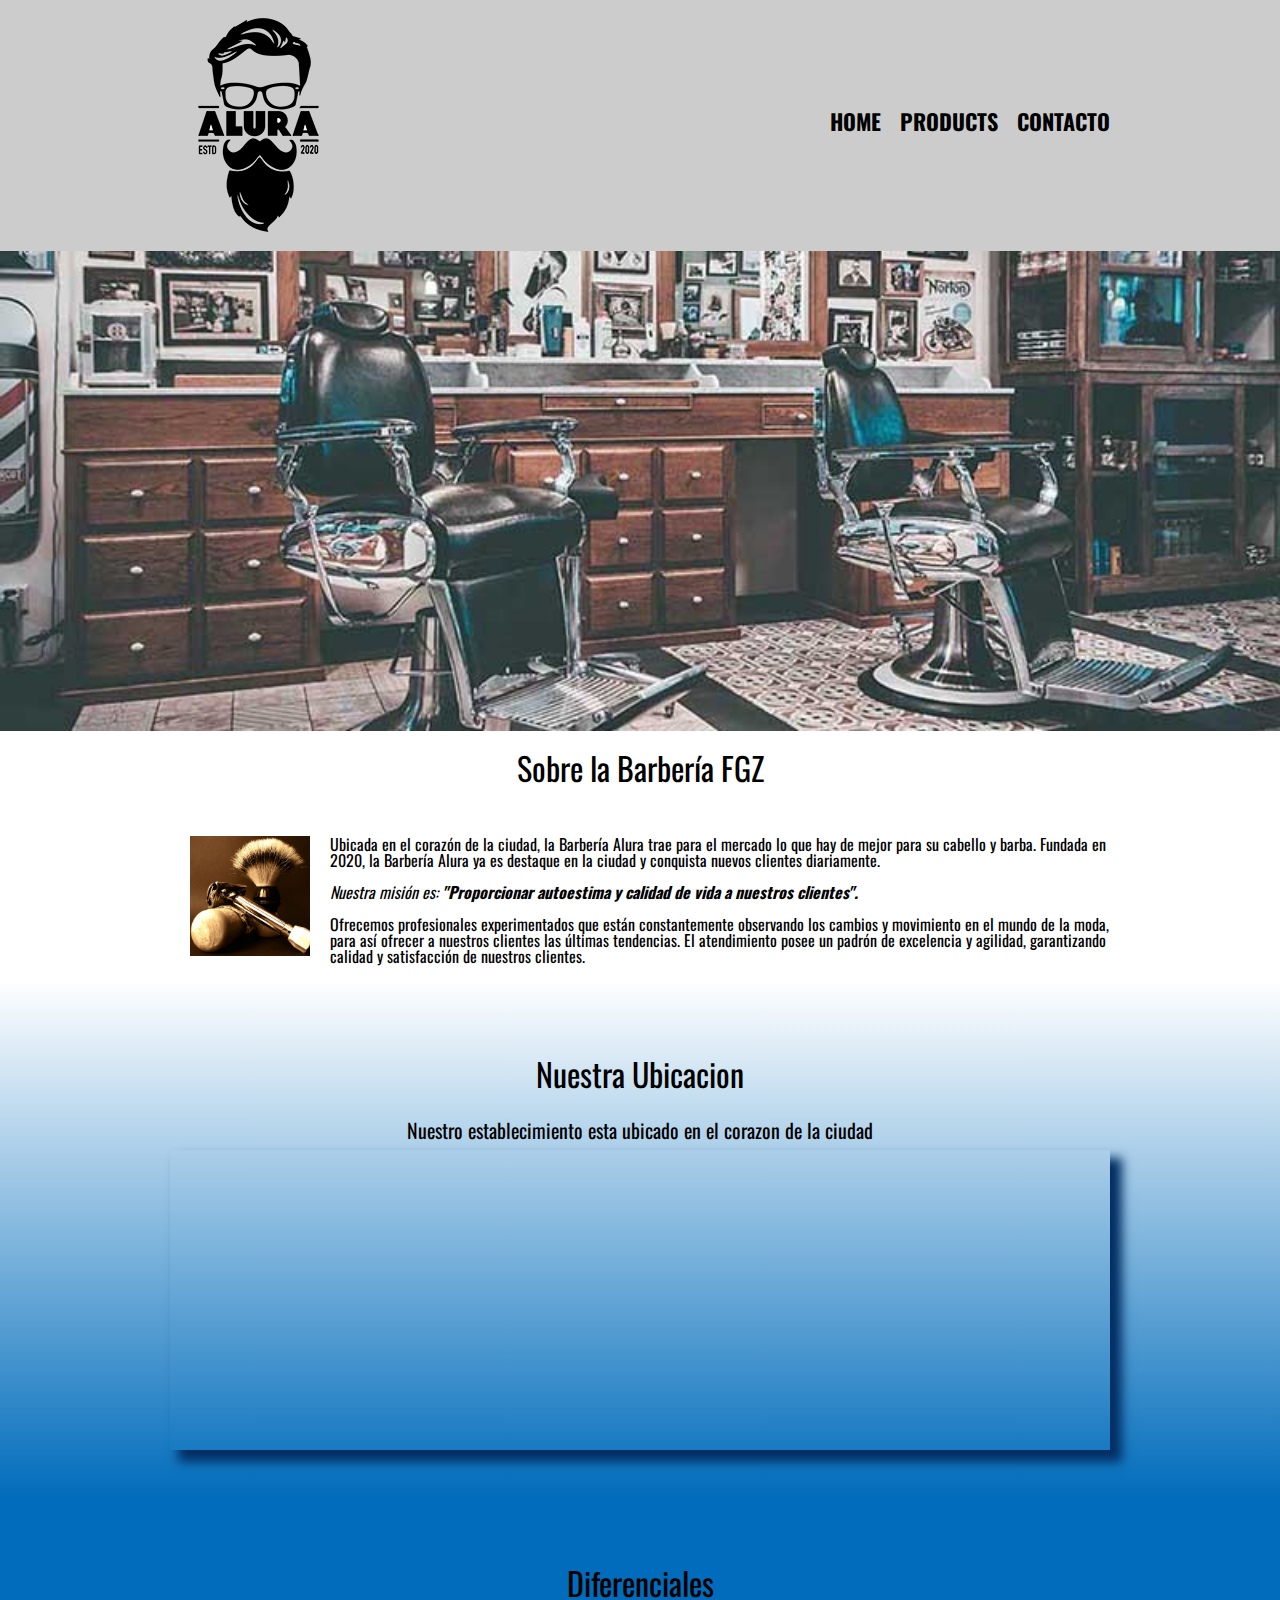
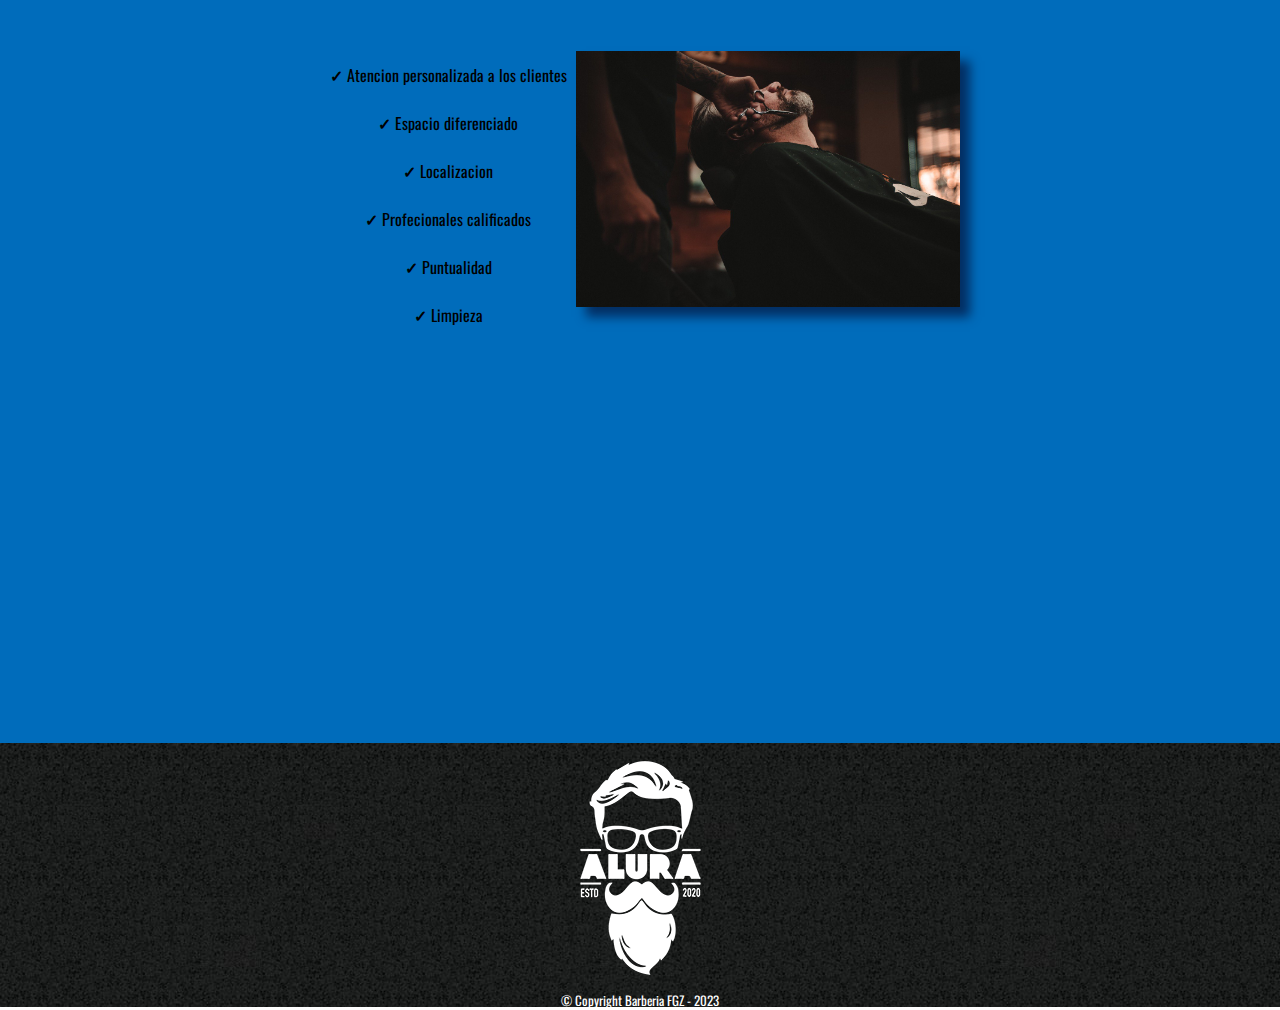
<file: index.html>
<!DOCTYPE html>

<html lang="es"> <!--lang="" Declara el idioma de la pagina"-->

    <head>

        <meta charset="UTF-8"> <!--Aqui se declara como debe leer los caracteres el navegador-->
        <meta name="viewport" content="width=device-width"> <!--Para que el navegador adapte la pagina a la pantalla (Tambien se debe editar en el CSS)-->

        <title>Barberia</title>

        <link rel="stylesheet" href="style.css">
        <link rel="stylesheet" href="reset.css">

        <!--Fuentes de pagina-->
        <link rel="preconnect" href="https://fonts.googleapis.com">
        <link rel="preconnect" href="https://fonts.gstatic.com" crossorigin>
        <link href="https://fonts.googleapis.com/css2?family=Oswald:wght@300&display=swap" rel="stylesheet">

    </head>

   
    <body id="body">
        <header id="header">
            <div class="caja">
                <h1><img src="Imagenes/logo.png" alt="Logo barberia"></h1>
                <nav>
                    <ul>
                        <li> <a id="head1" href="index.html">Home</a> </li>  <!--Referencia a la pagina de informacion de la barberia-->
                        <li> <a id="head2" href="productos.html">Products</a></li>
                        <li> <a id="head3" href="contacto.html">Contacto</a> </li>
                    </ul>   
                </nav>
            </div>
        </header>

        <img class="banner" src="Imagenes/banner.jpg">
        <main>
            

            <section class="descripcion">
                <h2 class="TituloInformacion">Sobre la Barbería FGZ</h2>

                <img class="utensilios" src="Imagenes/utensilios.jpg" alt="utensilios">

                <p>Ubicada en el corazón de la ciudad, la Barbería Alura trae para el mercado lo que hay de mejor para su cabello y barba. Fundada en 2020, la Barbería Alura ya es destaque en la ciudad y conquista nuevos clientes diariamente.</p>
                <p id="mision"><em>Nuestra misión es: <strong>"Proporcionar autoestima y calidad de vida a nuestros clientes".</strong></em></p>
                <p>Ofrecemos profesionales experimentados que están constantemente observando los cambios y movimiento en el mundo de la moda, para así ofrecer a nuestros clientes las últimas tendencias. El atendimiento posee un padrón de excelencia y agilidad, garantizando calidad y satisfacción de nuestros clientes.</p>

            </section>

            <section class="mapa">
                <h3 class="TituloInformacion">Nuestra Ubicacion</h3>
                <p style="text-align: center;">Nuestro establecimiento esta ubicado en el corazon de la ciudad </p>
                <iframe class="cuadroMapa" src="https://www.google.com/maps/embed?pb=!1m18!1m12!1m3!1d3966.411457044598!2d-75.57026262588668!3d6.209336976736241!2m3!1f0!2f0!3f0!3m2!1i1024!2i768!4f13.1!3m3!1m2!1s0x8e4428299b5aa6d9%3A0x2020c055ff96b671!2sEl%20Poblado%2C%20Medell%C3%ADn%2C%20El%20Poblado%2C%20Medell%C3%ADn%2C%20Antioquia!5e0!3m2!1ses!2sco!4v1685326534057!5m2!1ses!2sco" width="940" height="300" style="border:0;" allowfullscreen="" loading="lazy" referrerpolicy="no-referrer-when-downgrade"></iframe>
            </section>

            

            <section class="diferenciales">
                <h3 class="TituloInformacion">Diferenciales</h3>
                <div class="contenidoDiferenciales">
                    <ul class="listaDiferenciales">
                        <li class="items"> Atencion personalizada a los clientes</li>
                        <li class="items"> Espacio diferenciado</li>
                        <li class="items"> Localizacion</li>
                        <li class="items"> Profecionales calificados</li>
                        <li class="items"> Puntualidad</li>
                        <li class="items"> Limpieza</li>
                    </ul><img src="Imagenes/diferenciales.jpg" class="imagenDiferenciales">    
                </div>
                <div class="video">
                    <iframe width="100%" height="315" src="https://www.youtube.com/embed/8pWtdanVz3I" title="YouTube video player" frameborder="0" allow="accelerometer; autoplay; clipboard-write; encrypted-media; gyroscope; picture-in-picture; web-share" allowfullscreen></iframe>
                
                </div>
            </section>

            

            

        </main>

        
    </body>

    <footer>
        <img src="Imagenes/logo-blanco.png" alt="Logo barberia">
        <p class="copyright">&copy Copyright Barberia FGZ - 2023</p>

    </footer>


</html>
</file>
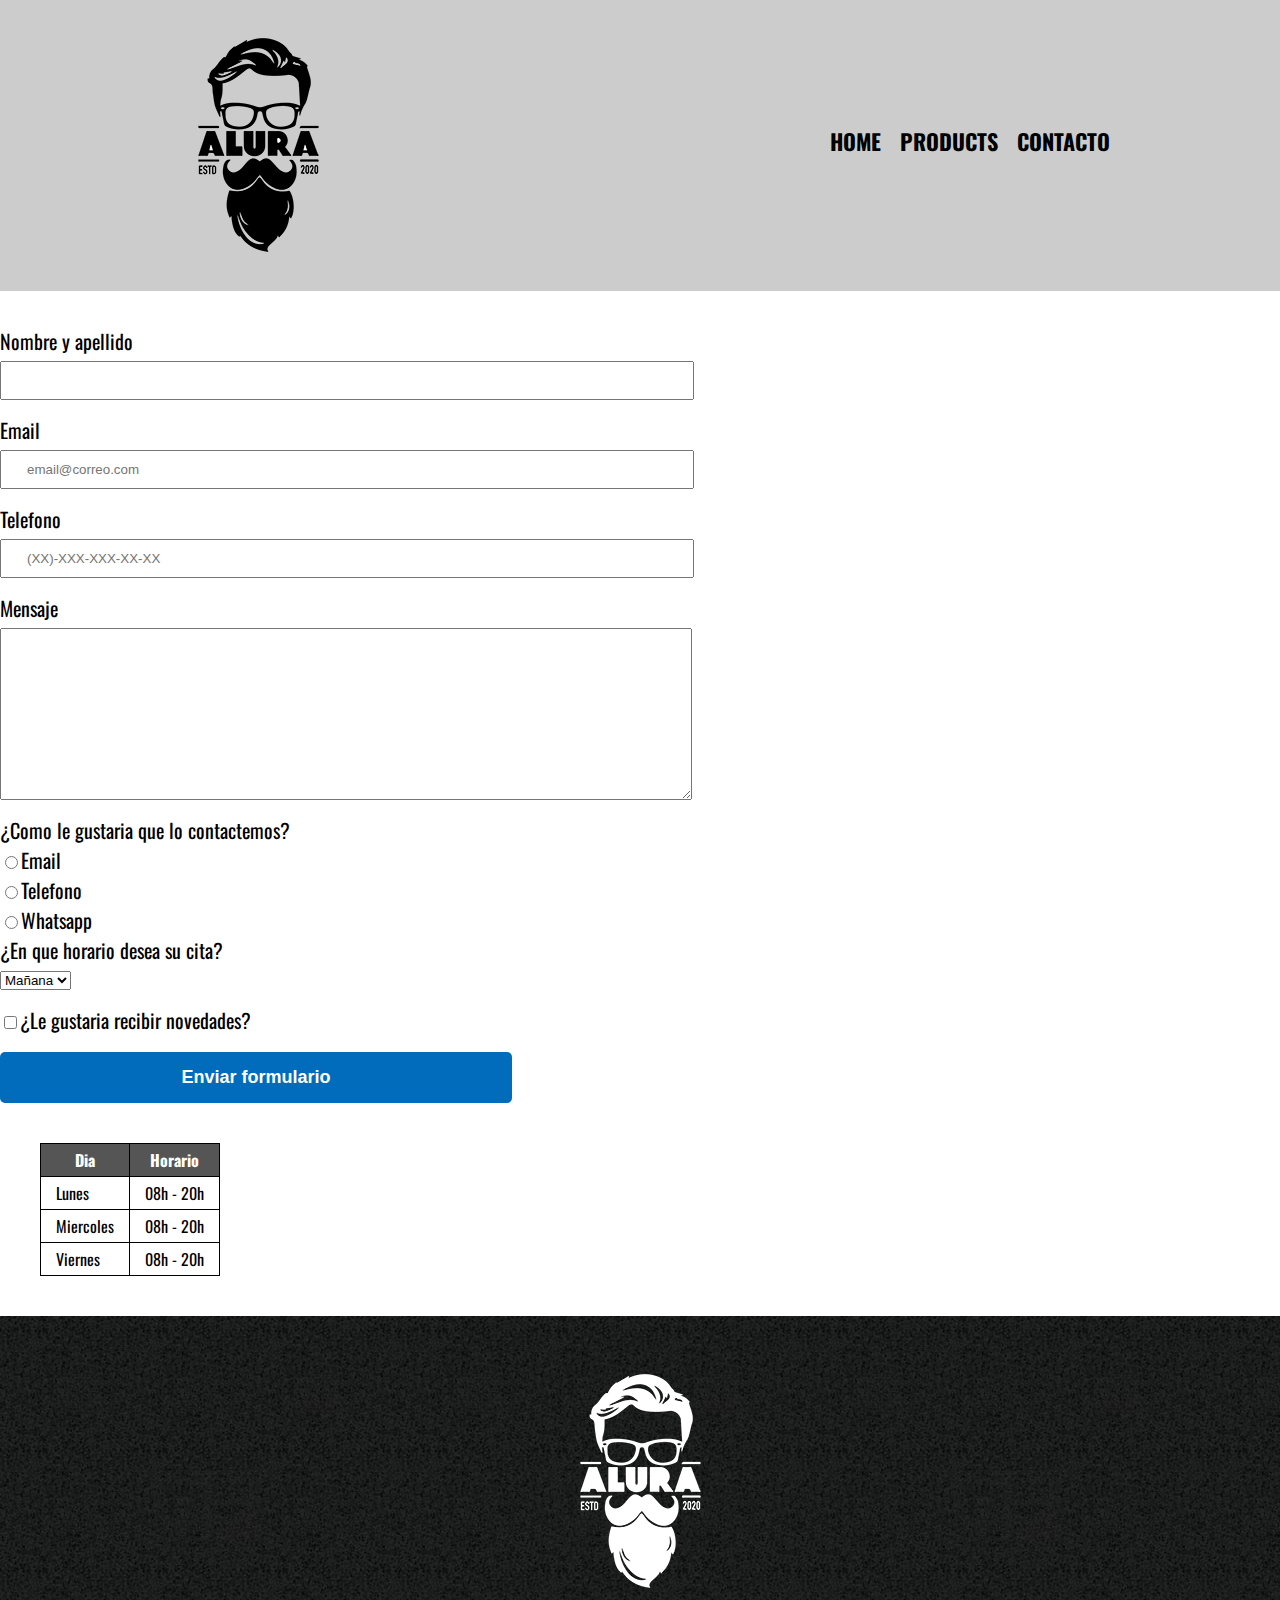
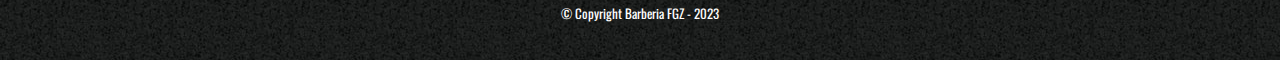
<file: contacto.html>
<!DOCTYPE html>

<html>
    <head>
        <meta charset="UTF-8">
        <meta name="viewport" content="width=device-width"> <!--Para que el navegador adapte la pagina a la pantalla (Tambien se debe editar en el CSS)-->


        <title>Contacto</title>
        <link rel="stylesheet" href="reset.css">
        <link rel="stylesheet" href="style.css">

         <!--Fuentes de pagina-->
         <link rel="preconnect" href="https://fonts.googleapis.com">
         <link rel="preconnect" href="https://fonts.gstatic.com" crossorigin>
         <link href="https://fonts.googleapis.com/css2?family=Oswald:wght@300&display=swap" rel="stylesheet">
 
    </head>
    <body>
        <header id="header">
            <div class="caja">
                <h1><img src="Imagenes/logo.png" alt="Logo barberia"></h1>
                <nav>
                    <ul>
                        <li> <a id="head1" href="index.html">Home</a> </li>  <!--Referencia a la pagina de informacion de la barberia-->
                        <li> <a id="head2" href="productos.html">Products</a></li>
                        <li> <a id="head3" href="contacto.html">Contacto</a> </li>
                    </ul>   
                </nav>
            </div>
        </header>

        <main>
            <form>
                
                <label for="nombreyapellido">Nombre y apellido</label>
                <input type="text" id="nombreyapellido" class="input-padron" required>

                <label for="email">Email</label>
                <input type="email" id="email" class="input-padron" required  placeholder="email@correo.com">

                <label for="telefono">Telefono</label>
                <input type="tel" id="telefono" class="input-padron" required placeholder="(XX)-XXX-XXX-XX-XX">

                <label for="mensaje">Mensaje</label>
                <textarea id="mensaje" cols="70" rows="10" class="input-padron" required></textarea>

                <fieldset>
                    <legend>¿Como le gustaria que lo contactemos?</legend>

                    <label for="radio-email"><input type="radio" name="contacto" value="email" id="radio-email">Email</label>

                    <label for="radio-telefono"><input type="radio" name="contacto" value="telefono" id="radio-telefono">Telefono</label>

                    <label for="radio-wpp"><input type="radio" name="contacto" value="whatsapp" id="radio-wpp">Whatsapp</label>
                    

                    <!--El 'name="contacto"' sirve para declarar que todos los elementos con este nombre pertenecen al mismo grupo y que no se pueda seleccionar todo al tiempo-->

                </fieldset> <!--Le indica al navegador que los elementos dentro de esta etiqueta estan relacionados entre si-->
                <fieldset>
                    <legend>¿En que horario desea su cita?</legend>
                    <select>
                        <option>Mañana</option>
                        <option>Tarde</option>
                        <option>Noche</option>
                    </select>
                </fieldset>
                <label class="checkbox"><input type="checkbox">¿Le gustaria recibir novedades?</label>

                <input type="submit" value="Enviar formulario" class="enviar">
                
            </form>

            <table>

                <thead>
                    <tr>
                        <th>Dia</th>
                        <th>Horario</th>
                    </tr>
                </thead>
                
                <tbody>
                    <tr>
                        <td>Lunes</td>
                        <td>08h - 20h</td>
                    </tr>
    
                    <tr>
                        <td>Miercoles</td>
                        <td>08h - 20h</td>
                    </tr>
    
                    <tr>
                        <td>Viernes</td>
                        <td>08h - 20h</td>
                    </tr>
                </tbody>
            </table>
        </main>

       

        <footer>
            <img src="Imagenes/logo-blanco.png" alt="Logo barberia">
            <p class="copyright">&copy Copyright Barberia FGZ - 2023</p>

        </footer>

        
    
    </body>
</html>
</file>
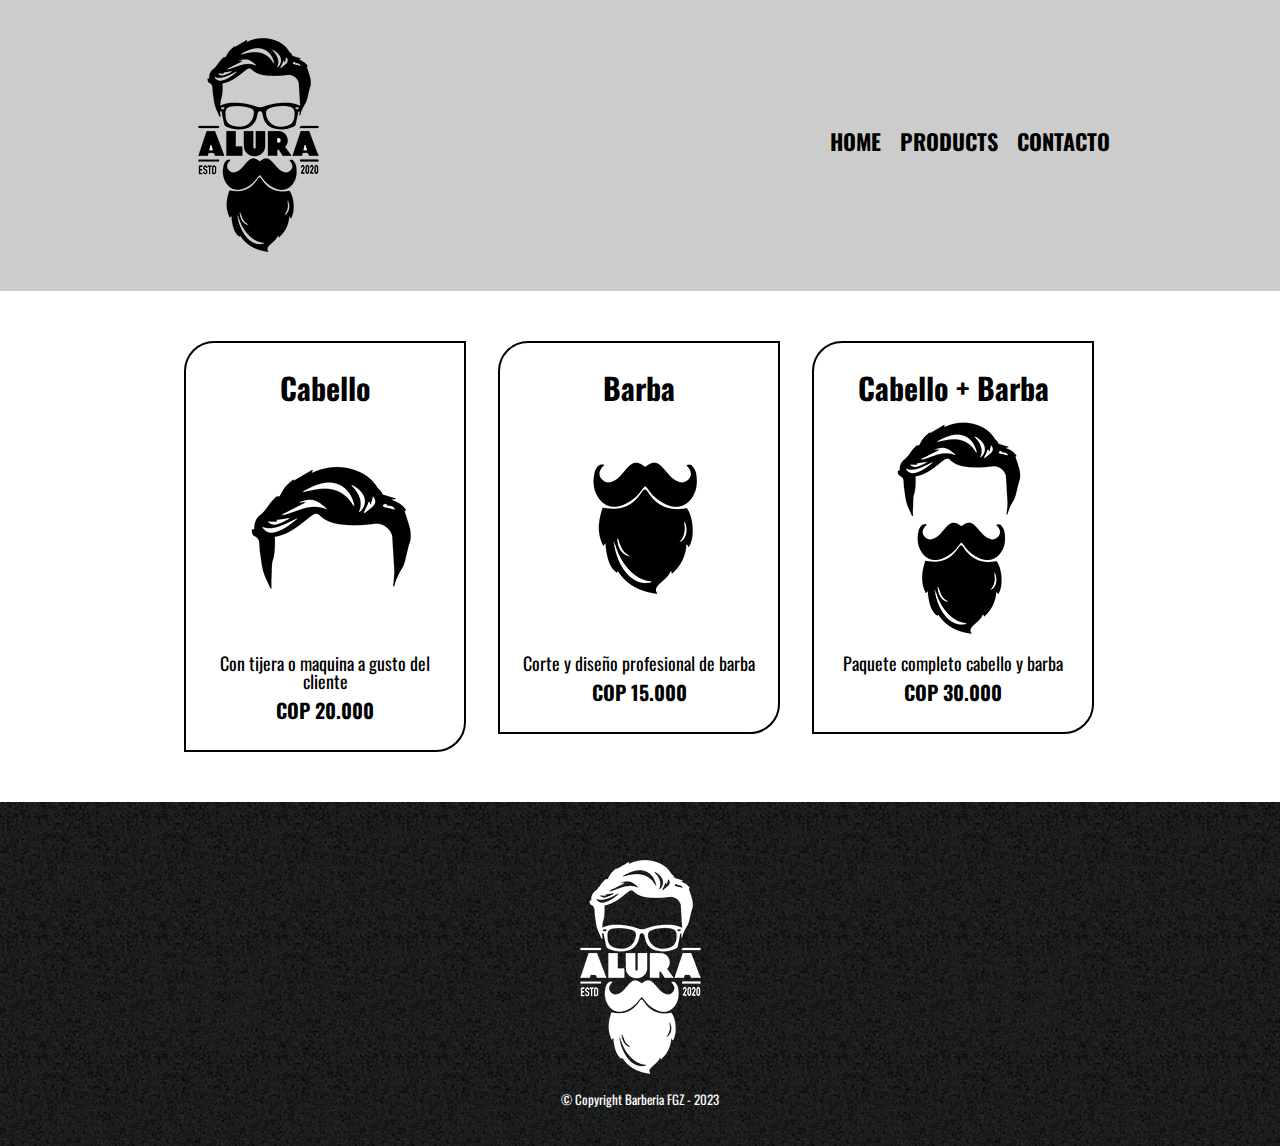
<file: productos.html>
<!DOCTYPE html>

<html>
    <head>
        <meta charset="UTF-8">
        <meta name="viewport" content="width=device-width"> <!--Para que el navegador adapte la pagina a la pantalla (Tambien se debe editar en el CSS)-->


        <title>Productos Barberia FGZ</title>
        <link rel="stylesheet" href="reset.css">
        <link rel="stylesheet" href="style.css">

         <!--Fuentes de pagina-->
         <link rel="preconnect" href="https://fonts.googleapis.com">
         <link rel="preconnect" href="https://fonts.gstatic.com" crossorigin>
         <link href="https://fonts.googleapis.com/css2?family=Oswald:wght@300&display=swap" rel="stylesheet">
 
    </head>
    <body>
        <header id="header">
            <div class="caja">
                <h1><img src="Imagenes/logo.png"></h1>
                <nav>
                    <ul>
                        <li> <a id="head1" href="index.html">Home</a> </li>  <!--Referencia a la pagina de informacion de la barberia-->
                        <li> <a id="head2" href="productos.html">Products</a></li>
                        <li> <a id="head3" href="contacto.html">Contacto</a> </li>
                    </ul>   
                </nav>
            </div>
        </header>

        <main>
            <ul class="productos">
                
                <li>
                    <h2>Cabello</h2>
                    <img src="Imagenes/cabello.jpg">
                    <p class="productoDescripcion">Con tijera o maquina a gusto del cliente</p>
                    <p class="productoPrecio">COP 20.000</p>
                    

                </li>

                <li>
                    <h2>Barba</h2>
                    <img src="Imagenes/barba.jpg">
                    <p class="productoDescripcion">Corte y diseño profesional de barba</p>
                    <p class="productoPrecio">COP 15.000</p>
                    

                </li>
                <li>
                    <h2>Cabello + Barba</h2>
                    <img src="Imagenes/cabello+barba.jpg">
                    <p class="productoDescripcion">Paquete completo cabello y barba</p>
                    <p class="productoPrecio">COP 30.000</p>
                    

                </li>
            </ul>
        </main>

        <footer>
            <img src="Imagenes/logo-blanco.png">
            <p class="copyright">&copy Copyright Barberia FGZ - 2023</p>

        </footer>
    
    </body>
</html>
</file>
<file: style.css>
/*padre > hijo*/
/*hermano + hermano*/
/*elemento1 ~ elementos a aplicar estilo despues de elemento1*/



body{
    font-family: 'Oswald', sans-serif;
}

#body{
    font-family: 'Oswald', sans-serif;
}

header{
    background-color: #CCCCCC;
    padding: 20px 0px;
}

.productos{
    width: 940px;
    margin: 0 auto;
    padding: 50px;
}

.productos li{
    display: inline-block;
    text-align: center;
    width: 30%;
    vertical-align: top;
    margin: 0 1.5%;
    padding: 30px 20px;
    box-sizing: border-box; /*Con esta instruccion incluimos los valores del padding dentro de los limites o porcentajes de la margen (margin)*/
    border-color: #000000;
    border-width: 2px;
    border-style: solid;
    border-top-left-radius: 30px;
    border-bottom-right-radius: 30px;
}


.productos li:hover{
    border-color: #006CBB;
}

.productos li:active{
    border-color: #032F64;
}

.productos h2{
    font-weight: bold;
    font-size: 30px;
}


.productos li:hover h2{
    font-size: 33px;
}

nav{
    position: absolute;
    top: 110px;
    right: 0px;    
}

.caja{
    position: relative;
    width: 940px;
    margin: 0 auto;

}

nav li{
    display: inline;
    margin: 0 0 0 15px; /*Los valores se refieren a las margenes arriba, abajo, izquierda, derecha*/}

nav a{
    text-transform: uppercase;
    color: #000000;
    font-weight: bold;
    font-size: 22px;
    text-decoration: none;
}


#head1:hover{
    color: #006CBB;
    text-decoration: underline;
}

#head2:hover{
    color: #006CBB;
    text-decoration: underline;
}

#head3:hover{
    color: #006CBB;
    text-decoration: underline;
}


.productoDescripcion{
    font-size: 18px;
}

.productoPrecio{
    font-size: 20px;
    font-weight: bold;
    margin-top: 10px;
}

footer{
    text-align: center;
    background: url(Imagenes/bg.jpg);
    padding: 40px;
}

.copyright{
    color: #FFFFFF;
    font-size: 13px;
    margin: 2023;
}

/*Styles contact page*/

form{
    margin: 40px 0; /*Los valores se refieren a las margenes arriba y abajo, y a los lados.*/
}

form label, form legend{
    display: block; /*Block es para icupar solo el espacio del contenido del componente mientras que inline ocupa todo el ancho de la pantalla*/
    margin: 0 0 10px;
    font-size: 20px;
}

.input-padron{
    display: block;
    margin: 0 0 20px;
    padding: 10px 25px;
    width: 50%;
}


.checkbox{
    margin: 20px 0;
}

.enviar{
    width: 40%;
    padding: 15px 0;
    font-size: 18px;
    font-weight: bold;
    color: white;
    background-color: #006CBB;
    border: none;
    border-radius: 5px;
    transition: 0.5s all;
    cursor: pointer;
}

.enviar:hover{
    background-color: #032F64;
    transform: scale(1.05);
}


table{
    margin: 40px 40px;
}

thead{
    background-color: #555555;
    color: #FFFFFF;
    font-weight: bold;
}

td, th{
    border: 1px solid #000000;
    padding: 8px 15px;
}

/*Pagina index*/


.banner{
    width: 100%;
}

.TituloInformacion{
    text-align: center;
    font-size: 2em;
    margin: 0 0 1em;
    padding: 20px;
    clear: left;
}

.descripcion{
    background-color: #FFFFFF;
    width: 940px; /*Comunmente se utiliza para centrar componentes en la pagina (940px son la cantidad de pixeles de un  monitor padron)*/
    margin: 0 auto;
}

.descripcion p{
    margin: 0 0 1em;
}

.descripcion strong{
    font-weight: bold;
}

.descripcion em{
    font-style: italic;

}

.diferenciales{
    padding: 3em 0;
    background-color: #006CBB;
    text-align: center;

}

.contenidoDiferenciales{
    width: 640px;
    margin: 0 auto;
}


.imagenDiferenciales{
    width: 60%;
    box-shadow: 10px 10px 10px #032F64; /*Los primeros dos parametros son donde esta la sombra y el tercero es la opacidad de la sombra que tambien es en pixeles*/

}

.imagenDiferenciales:hover{
    opacity: 50%;
    transition: 500ms;
}

.utensilios{
    float: left;
    width: 120px;
    margin: 0 20px 0 20px;
}



.mapa p{
    text-align: left;
    margin: 0 0 10px;
    font-size: 20px;
}

.mapa h3{
    margin: 10px 0 10px 0;
}

.mapa{
    padding: 3em 0;
    text-align: center;
    margin: auto;
    background: linear-gradient(#FFFFFF, #006CBB);
    
}

.cuadroMapa{
    box-shadow: 10px 10px 10px 2px #032F64; /*Los primeros dos parametros son donde esta la sombra, el tercero es la opacidad de la sombra que tambien es en pixeles, y el cuarto es hasta donde se quiere expandir la sombra*/
    /*Existe una herramienta online para crear sombras a elementos en https://developer.mozilla.org/en-US/docs/Web/CSS/CSS_backgrounds_and_borders/Box-shadow_generator*/
}

.contenidoDiferenciales{
    width: 640px;
    margin: 0 auto;
}

.listaDiferenciales{
    width: 40%;
    display: inline-block;
    vertical-align: top;
}

.items{
    line-height: 3;
}

.items::before{
    content: "✓";
}

.items::first-letter{
    font-weight: bold;
}

.items:hover{
    font-weight: bold;
}

.video{
    padding: 20px;    
    text-align: center;
    margin: auto;
    background-color: #006CBB;
    

}


/*
.TituloInformacion::first-letter{ /*Le asigna un estilo a la primera letra de este elemento*/
/*    font-weight: bold;
}

.TituloInformacion::after{
    content: "~";
}

.TituloInformacion::before{
    content: "~";
}*/


@media screen and (max-width:480px){ /*Si el navegador es de hasta 480px de ancho cambia responsivamente la pagina*/
    h1{
        text-align: center;
    }

    nav{
        position: relative;
        text-align: center;
        top: -10px;
    }
    
    .caja, .descripcion, .cuadroMapa, .contenidoDiferenciales, .video{
        width: auto;
    }

    .listaDiferenciales, .imagenDiferenciales{
        width: 100%;
    }
}
</file>
